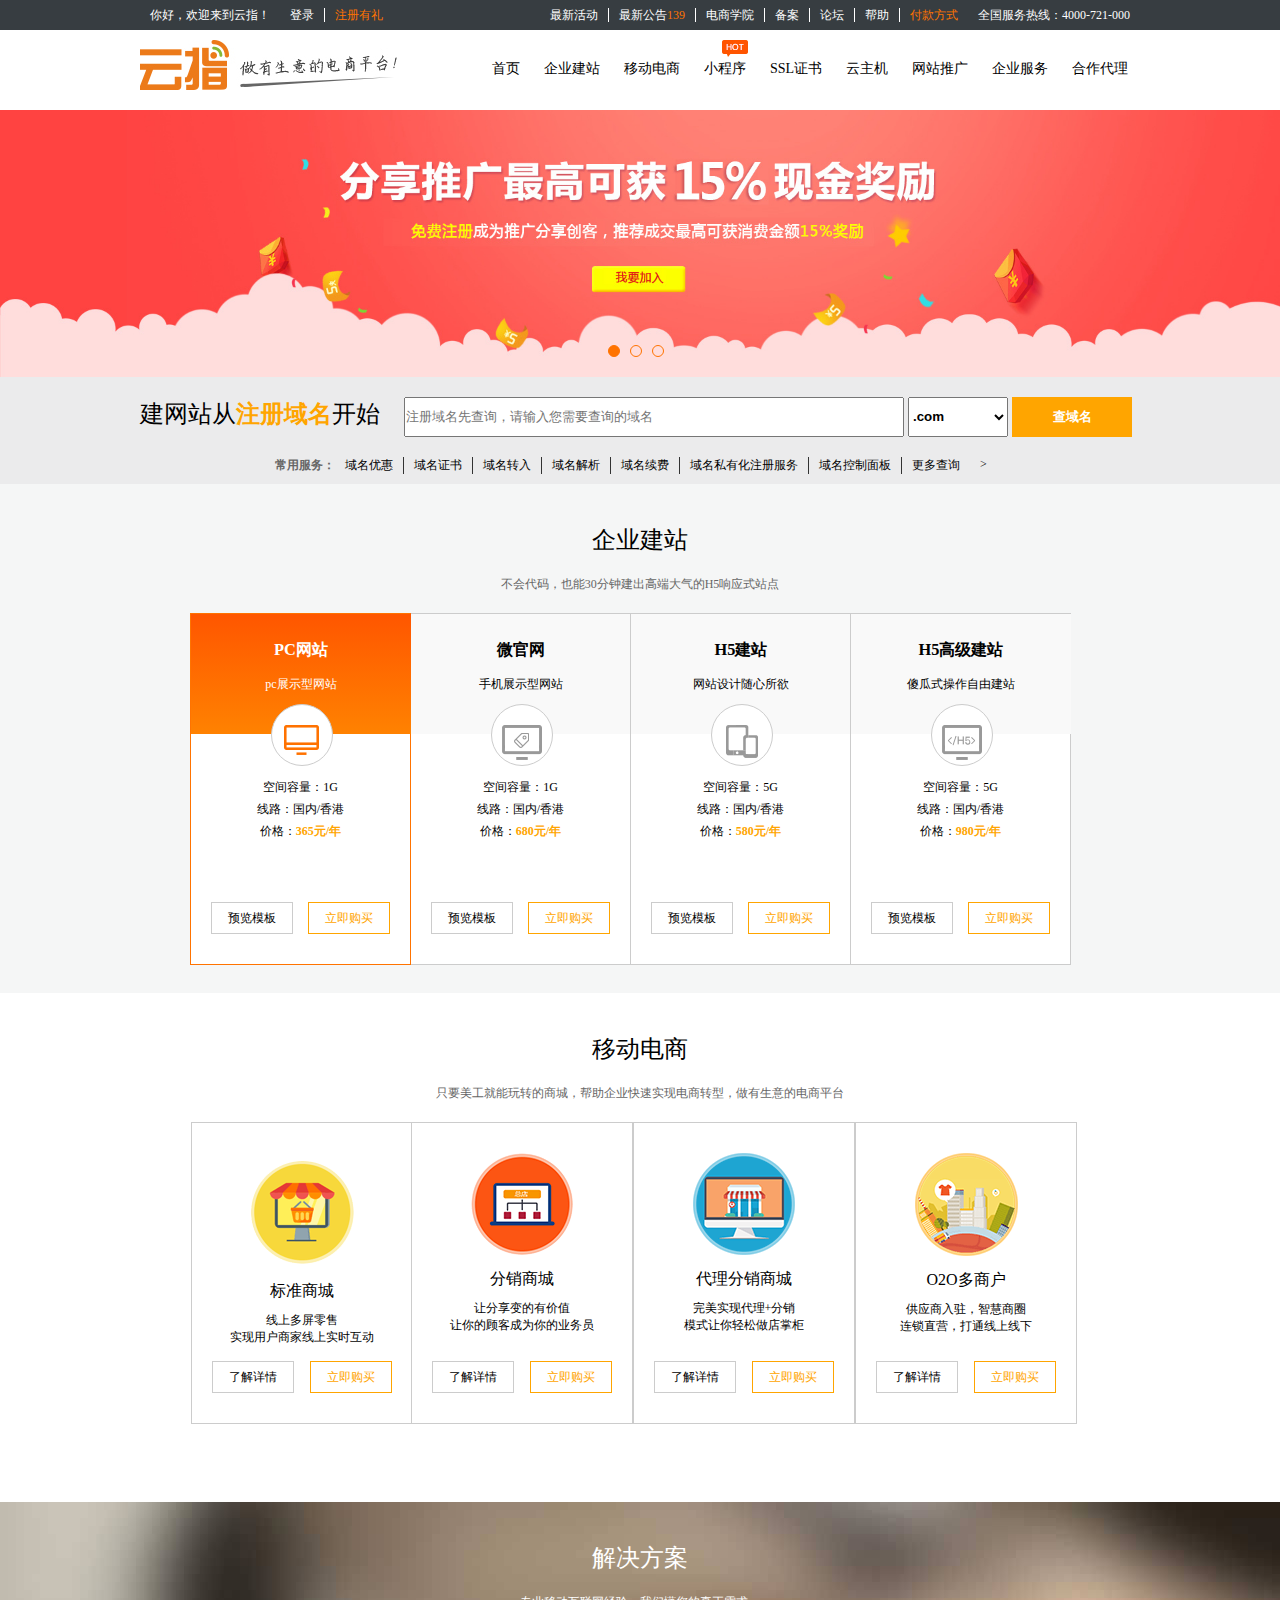
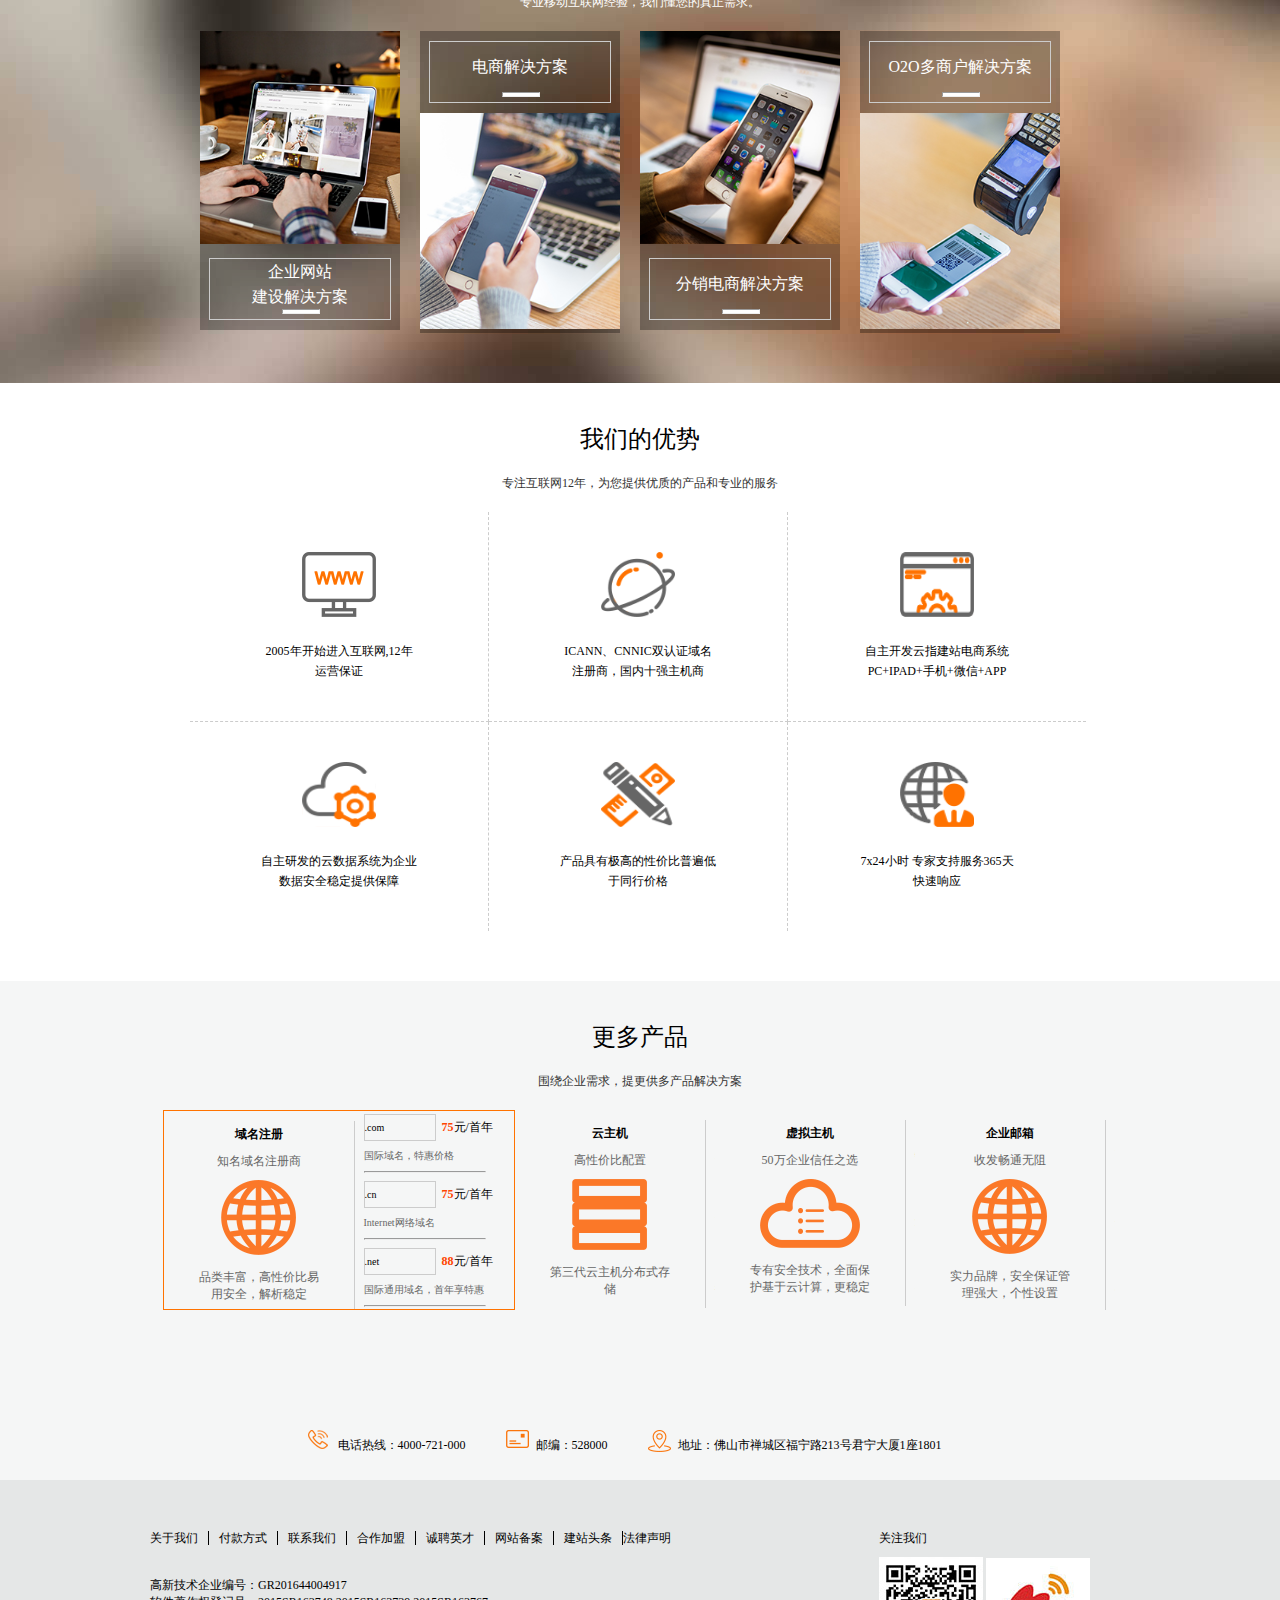
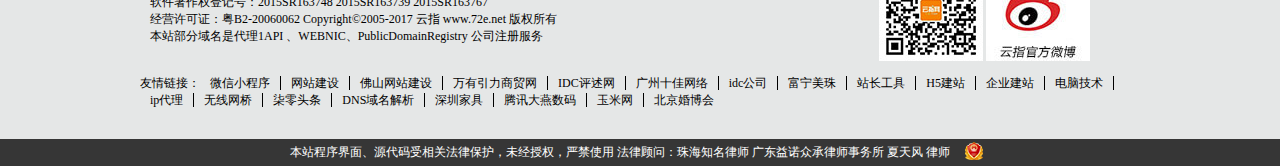
<file: index.html>
<!DOCTYPE html>
<html>

	<head>
		<meta charset="UTF-8">
		<title></title>
		<link rel="stylesheet" type="text/css" href="css/share.css" />
		<link rel="stylesheet" type="text/css" href="css/index.css" />
		<script src="js/jquery-3.2.1.min.js" type="text/javascript" charset="utf-8"></script>
		<script src="js/index.js" type="text/javascript" charset="utf-8"></script>
		<script src="js/share.js" type="text/javascript" charset="utf-8"></script>
	</head>

	<body>
		<div id="login">
			<div>
				<ul class="L-left">
					<li>你好，欢迎来到云指！</li>
					<li>
						<a href="#">登录</a>
					</li>
					<li>
						<a href="#"><span>注册有礼</span></a>
					</li>
				</ul>
				<ol class="L-right">
					<li>
						<a href="#">最新活动</a>
					</li>
					<li>
						<a href="#">最新公告<span>139</span></a>
					</li>
					<li>
						<a href="#">电商学院</a>
					</li>
					<li>
						<a href="#">备案</a>
					</li>
					<li>
						<a href="#">论坛</a>
					</li>
					<li>
						<a href="#">帮助</a>
					</li>
					<li>
						<a href="#"><span>付款方式</span></a>
					</li>
					<li>全国服务热线：4000-721-000</li>
				</ol>
			</div>
		</div>
		<div id="nav">
			<div class="N-top">
				<a href="#"><img src="images/logo.jpg" /></a>
				<ul class="N-T-left">
					<li>
						<a href="#">首页</a>
					</li>
					<li class="active">
						<a href="#">企业建站</a>
					</li>
					<li class="active">
						<a href="#">移动电商</a>
					</li>
					<li>
						<a href="#">小程序</a><img src="images/hot.gif" /></li>
					<li class="active">
						<a href="#">SSL证书</a>
					</li>
					<li class="active">
						<a href="#">云主机</a>
					</li>
					<li class="active">
						<a href="#">网站推广</a>
					</li>
					<li class="active">
						<a href="#">企业服务</a>
					</li>
					<li>
						<a href="#">合作代理</a>
					</li>
				</ul>
			</div>
			<div class="box">
				<div class="N-bottom">
					<h3>企业建站</h3>
					<hr />
					<ul class="N-B-left">
						<li>
							<h5>PC网站</h5>
							<p>帮助企业在PC展示产品,满足基本的建站需求</p>
							<img src="images/jianzhan1.png" />
						</li>
						<li>
							<h5>微官网</h5>
							<p>搭建移动端企业官网，轻松开启移动营销</p>
							<img src="images/jianzhan2.png" />
						</li>
						<li>
							<h5>H5建站版</h5>
							<p>一次编辑就能拥有多个网站，解决多屏幕响应问题</p>
							<img src="images/jianzhan3.png" />
						</li>
						<li>
							<h5>H5高级建站</h5>
							<p>配多屏幕响应，还拥有上百种营销功能的多功能网站</p>
							<img src="images/jianzhan4.png" />
						</li>
					</ul>
					<ol>
						<li>
							<h5>用户案例</h5>
							<p>看了他们做的站，才知道网站原来可以这样美</p>
						</li>
						<li>
							<h5>建站帮助</h5>
							<p>建站有问题，看看帮助中心，解决所有困惑</p>
						</li>
						<li>
							<h5>网站模板</h5>
							<p>海量精美模板，PC手机站，各行各业，应有尽有</p>
						</li>
					</ol>
				</div>
			</div>
			<div class="box">
				<div class="N-bottom">
					<h3>移动电商</h3>
					<hr />
					<ul class="N-B-left">
						<li>
							<h5>标准商城</h5>
							<p>售卖产品的移动端平台，无缝对接微信，满足企业零售电商</p>
							<img src="images/yidong1.png" />
						</li>
						<li>
							<h5>分销商城</h5>
							<p>多层级分销，迅速吸粉引流，轻松打造线上团队，引爆流量</p>
							<img src="images/yidong2.png" />
						</li>
						<li>
							<h5>代理分销商城</h5>
							<p>代理分销一体化，行动更足，更具销售爆发力和转化力</p>
							<img src="images/yidong3.png" />
						</li>
						<li>
							<h5>O2O多商户</h5>
							<p>结合O2O功能，实现商户入驻，线上线下完美打通</p>
							<img src="images/yidong4.png" />

						</li>
					</ul>
					<ol>
						<li>
							<h5>分享创客</h5>
							<p>动动手去分享产品，拿回报，躺着也能月入过万</p>
						</li>
						<li>
							<h5>用户案例</h5>
							<p>看了他们做的站，才知道网站原来可以这样美</p>
						</li>
						<li>
							<h5>微信营销</h5>
							<p>微信社交互动游戏，快速吸粉活粉，瞬间引爆销量</p>
						</li>
						<li>
							<h5>建站帮助</h5>
							<p>建站有问题，看看帮助中心，解决所有困惑</p>
						</li>
						<li>
							<h5>网站模板</h5>
							<p>海量精美模板，PC手机站，各行各业，应有尽有</p>
						</li>
					</ol>
				</div>
			</div>
			<div class="box">
				<div class="N-bottom">
					<h3>SSL证书</h3>
					<hr />
					<ul class="N-B-left">
						<div class="B-b-l-left">
							<img src="images/yingyong1.png" />
							<h4>证书类型</h4>
							<p>企业型OV证书</p>
							<p>增强型EV证书</p>
							<p>域名型DV证书</p>
						</div>
						<div class="B-l-l-right">
							<img src="images/guanwang1.png" />
							<h4>证书品牌</h4>
							<p>Symantec</p>
							<p>GeoTrust</p>
						</div>
					</ul>
					<ol class="N-B-right">
						<li>
							<h4>常见问题</h4>
							<p>
								<a href="#">1、什么是SSL证书？</a>
							</p>
							<p>
								<a href="#">2、HTTP和HTTPS有什么区别？</a>
							</p>
							<p>
								<a href="#">3、使用SSL证书的好处？</a>
							</p>
							<p>
								<a href="#">4、什么是域名型DV、企业型OV、增强型EC证书？</a>
							</p>
							<p>
								<a href="#">查看更多</a>
							</p>
						</li>

					</ol>
				</div>
			</div>
			<div class="box">
				<div class="N-bottom">
					<h3>云主机</h3>
					<hr />
					<ul class="N-B-left">
						<li>
							<h5>创业型</h5>
							<p>适合初创电商公司快速搭建平台</p>
							<img src="images/yunzhuji1.png" />
						</li>
						<li>
							<h5>商务型</h5>
							<p>适用于计算性能略高的初创型电商</p>
							<img src="images/yunzhuji2.png" />
						</li>
						<li>
							<h5>专业型</h5>
							<p>适合有一定用户基础的快速发展平台</p>
							<img src="images/yunzhuji3.png" />
						</li>
						<li>
							<h5>高级型</h5>
							<p>适合PV在5w-30w的中型以上平台</p>
							<img src="images/yunzhuji4.png" />
						</li>
					</ul>
					<ol>
						<li>
							<h5>云计算解决方案</h5>
							<p>服务器管理专家</p>
							<p>负载均衡解决方案</p>
							<p>VNC远程说明</p>
							<p>SSD云性能对比</p>
						</li>
						<li>
							<h5>使用常见问题</h5>
							<p>说明是云主机</p>
							<p>云主机和服务器对比</p>
							<p>云主机性能怎么样</p>
							<p>云主机增值服务说明</p>
						</li>
					</ol>
				</div>
			</div>
			<div class="box">
				<div class="N-bottom">
					<h3>网站推广</h3>
					<hr />
					<ul class="N-B-left">
						<div class="B-b-l-left B-b-l-left1">
							<img src="images/yingyong1.png" />
							<h4>产品推广</h4>
							<h6>产品普及版</h6>
							<p>保证50个关键词排名</p>
							<h6>产品标准版</h6>
							<p>保证50个关键词排名</p>
							<h6>产品尊贵版</h6>
							<p>保证50个关键词排名</p>
						</div>
						<div class="B-l-l-right B-l-l-right1">
							<img src="images/guanwang1.png" />
							<h4>官网推广</h4>
							<h6>官网普及版</h6>
							<p>官网关键词+50个产品关键词</p>
							<h6>官网标准版</h6>
							<p>官网关键词+200个产品关键词</p>
							<h6>产品尊贵版</h6>
							<p>官网关键词+300个产品关键词</p>
						</div>
					</ul>

					<ol>
						<li>
							<h5>推广案例</h5>
							<p>产品推广案例</p>
							<p>官网推广案例</p>
						</li>
					</ol>
				</div>
			</div>
			<div class="box">
				<div class="N-bottom">
					<h3>企业服务</h3>
					<hr />
					<ul class="N-B-left">
						<div class="B-b-l-left">
							<img src="images/yuming1.png" />
							<h4>域名注册</h4>
							<p><span>英文域名注册</span><span>中文域名注册</span></p>
							<p><span>国别域名注册</span><span>中文域名专场</span></p>
							<p><span>特色域名</span><span>查看所有域名>></span></p>
						</div>
						<div class="B-l-l-right">
							<img src="images/yuming2.png" />
							<h4>主机购买及空间服务</h4>
							<p><span>G型云虚拟主机</span><span>M型云虚拟主机</span></p>
							<p><span>网站备案</span><span>独立控制面板</span></p>
						</div>
						<div class="B-b-l-left">
							<img src="images/yuming3.png" />
							<h4>数据库购买</h4>
							<p><span>Mssql数据库</span><span>MySQL数据库</span></p>
						</div>
						<div class="B-l-l-right">
							<img src="images/yuming4.png" />
							<h4>企业邮箱购买</h4>
							<p><span>旗舰版G邮</span><span>商务版G邮</span></p>
							<p>企业版M邮</p>
						</div>
					</ul>
					<ol>
						<li>
							<h5>企业邮箱常见问题</h5>
							<p>企业邮箱功能对比</p>
							<p>如何设置企业邮箱</p>
							<p>Foxmail的设置方法</p>
							<p>Outlook的设置方法</p>
							<p>邮件发送失败解决方法</p>
							<p>邮件升级公告</p>
							<p>400电话业务调整公告</p>
						</li>

					</ol>
				</div>
			</div>
		</div>
		<div id="slider">
			<ul>
				<li><img src="images/167a8054-7e3c-43ca-abaa-4fef738a5a52.jpg" alt="" /></li>
				<li><img src="images/9787d2ac-e8b7-47c5-add5-0455e758c1d1.jpg" alt="" /></li>
				<li><img src="images/a2c4e993-68c4-488c-a39a-2d7025403cf2.jpg" alt="" /></li>
			</ul>
			<ol>
				<li class="active1"></li>
				<li></li>
				<li></li>
			</ol>
		</div>
		<div id="inquiry">
			<div>
				<div class="top">
					<span>建网站从<b>注册域名</b>开始</span>
					<input type="search" name="" required="" placeholder="注册域名先查询，请输入您需要查询的域名" x-webkit-speech="" x-webkit-grammar="builtin:search" lang="zh-CN">
					<select name="">
						<option value="">.com</option>
						<option value="">.xyz</option>
						<option value="">.top</option>
						<option value="">.wang</option>
					</select>
					<button>查域名</button>
				</div>
				<ul>
					<li>常用服务：</li>
					<li>
						<a href="#">域名优惠</a>
					</li>
					<li>
						<a href="#">域名证书</a>
					</li>
					<li>
						<a href="#">域名转入</a>
					</li>
					<li>
						<a href="#">域名解析</a>
					</li>
					<li>
						<a href="#">域名续费</a>
					</li>
					<li>
						<a href="#">域名私有化注册服务</a>
					</li>
					<li>
						<a href="#">域名控制面板</a>
					</li>
					<li>
						<a href="#">更多查询</a>
					</li>
					<li>
						<a href="#">&gt</a>
					</li>
				</ul>
			</div>
		</div>
		<div id="item-1">
			<h2>企业建站</h2>
			<p>不会代码，也能30分钟建出高端大气的H5响应式站点</p>
			<ul>
				<li class="active3">
					<p>空间容量：1G</p>
					<p>线路：国内/香港</p>
					<p>价格：<b>365元/年</b></p>
					<span class="block block1">
						<h3>PC网站</h3>
						<p>pc展示型网站</p>
					</span>
					<span class="round"><img src="images/site1-1.png"/></span>
					<span class="I-left I-left1">预览模板</span>
					<span class="I-right">立即购买</span>
				</li>
				<li>
					<p>空间容量：1G</p>
					<p>线路：国内/香港</p>
					<p>价格：<b>680元/年</b></p>
					<span class="block">
						<h3>微官网</h3>
						<p>手机展示型网站</p>
					</span>
					<span class="round"><img src="images/site2.png"/></span>
					<span class="I-left">预览模板</span>
					<span class="I-right">立即购买</span>
				</li>
				<li>
					<p>空间容量：5G</p>
					<p>线路：国内/香港</p>
					<p>价格：<b>580元/年</b></p>
					<span class="block">
						<h3>H5建站</h3>
						<p>网站设计随心所欲</p>
					</span>
					<span class="round"><img src="images/site3.png"/></span>
					<span class="I-left">预览模板</span>
					<span class="I-right">立即购买</span>
				</li>
				<li>
					<p>空间容量：5G</p>
					<p>线路：国内/香港</p>
					<p>价格：<b>980元/年</b></p>
					<span class="block">
						<h3>H5高级建站</h3>
						<p>傻瓜式操作自由建站</p>
					</span>
					<span class="round"><img src="images/site4.png"/></span>
					<span class="I-left">预览模板</span>
					<span class="I-right">立即购买</span>
				</li>
			</ul>
		</div>
		<div id="item-2">
			<h2>移动电商</h2>
			<p>只要美工就能玩转的商城，帮助企业快速实现电商转型，做有生意的电商平台</p>
			<div class="box">
				<ul>
					<li>
						<img src="images/mobile1.png" />
						<h4>标准商城</h4>
						<p>线上多屏零售</p>
						<p>实现用户商家线上实时互动</p>
						<span class="I-left">了解详情</span>
						<span class="I-right">立即购买</span>
					</li>
					<li>
						<img src="images/mobile2.png" />
						<h4>分销商城</h4>
						<p>让分享变的有价值</p>
						<p>让你的顾客成为你的业务员</p>
						<span class="I-left">了解详情</span>
						<span class="I-right">立即购买</span>
					</li>
					<li>
						<img src="images/mobile3.png" />
						<h4>代理分销商城</h4>
						<p>完美实现代理+分销</p>
						<p>模式让你轻松做店掌柜</p>
						<span class="I-left">了解详情</span>
						<span class="I-right">立即购买</span>
					</li>
					<li>
						<img src="images/mobile4.png" />
						<h4>O2O多商户</h4>
						<p>供应商入驻，智慧商圈</p>
						<p>连锁直营，打通线上线下</p>
						<span class="I-left">了解详情</span>
						<span class="I-right">立即购买</span>
					</li>
				</ul>
				<ol>
					<li>
						<h4>标准商城</h4>
						<p>空间容量：5G</p>
						<p>线路：国内/香港</p>
						<p>价格：<span>1680元/年</span></p>
						<span class="I-left">了解详情</span>
						<span class="I-right">立即购买</span>
					</li>
					<li>
						<h4>分销商城</h4>
						<p>空间容量：5G</p>
						<p>线路：国内/香港</p>
						<p>价格：<span>1680元/年</span></p>
						<span class="I-left">了解详情</span>
						<span class="I-right">立即购买</span>
					</li>
					<li>
						<h4>代理分销商城</h4>
						<p>空间容量：5G</p>
						<p>线路：国内/香港</p>
						<p>价格：<span>1680元/年</span></p>
						<span class="I-left">了解详情</span>
						<span class="I-right">立即购买</span>
					</li>
					<li>
						<h4>O2O多商户</h4>
						<p>空间容量：5G</p>
						<p>线路：国内/香港</p>
						<p>价格：<span>1680元/年</span></p>
						<span class="I-left">了解详情</span>
						<span class="I-right">立即购买</span>
					</li>
				</ol>
			</div>
		</div>
		<div id="item-3">
			<h2>解决方案</h2>
			<p>专业移动互联网经验，我们懂您的真正需求。</p>
			<div class="">
				<ul>
					<li>
						<img src="images/solution1.jpg" />
						<div>
							<p>企业网站</p>
							<p>建设解决方案</p>
							<hr />
						</div>
					</li>
					<li>
						<div>
							<p>电商解决方案</p>
							<hr />
						</div>
						<img src="images/solution2.jpg" />
					</li>
					<li>
						<img src="images/solution3.jpg" />
						<div>
							<p>分销电商解决方案</p>
							<hr />
						</div>
					</li>
					<li>
						<div>
							<p>O2O多商户解决方案</p>
							<hr />
						</div>
						<img src="images/solution4.jpg" />
					</li>
				</ul>
				<ol>
					<li>
						<h4>企业建站解决方案</h4>
						<hr />
						<p>为企业提供从PC电脑版网站、手机触屏版网站、APP手机客户端、微信平台开发等四网合一，实现同一个后台同步管理、各种终端自适应，并带有营销功能的企业网站建设解决方案。</p>
					</li>
					<li>
						<h4>企业建站解决方案</h4>
						<hr />
						<p>为企业提供从PC电脑版网站、手机触屏版网站、APP手机客户端、微信平台开发等四网合一，实现同一个后台同步管理、各种终端自适应，并带有营销功能的企业网站建设解决方案。</p>
					</li>
					<li>
						<h4>企业建站解决方案</h4>
						<hr />
						<p>为企业提供从PC电脑版网站、手机触屏版网站、APP手机客户端、微信平台开发等四网合一，实现同一个后台同步管理、各种终端自适应，并带有营销功能的企业网站建设解决方案。</p>
					</li>
					<li>
						<h4>企业建站解决方案</h4>
						<hr />
						<p>为企业提供从PC电脑版网站、手机触屏版网站、APP手机客户端、微信平台开发等四网合一，实现同一个后台同步管理、各种终端自适应，并带有营销功能的企业网站建设解决方案。</p>
					</li>
				</ol>
			</div>
		</div>
		<div id="item-4">
			<h2>我们的优势</h2>
			<p>专注互联网12年，为您提供优质的产品和专业的服务</p>
			<ul>
				<li>
					<img src="images/advantage1.png" />
					<p>2005年开始进入互联网,12年运营保证</p>
				</li>
				<li>
					<img src="images/advantage2.png" />
					<p>ICANN、CNNIC双认证域名注册商，国内十强主机商</p>
				</li>
				<li>
					<img src="images/advantage3.png" />
					<p>自主开发云指建站电商系统PC+IPAD+手机+微信+APP</p>
				</li>
				<li>
					<img src="images/advantage4.png" />
					<p>自主研发的云数据系统为企业数据安全稳定提供保障</p>
				</li>
				<li>
					<img src="images/advantage5.png" />
					<p>产品具有极高的性价比普遍低于同行价格</p>
				</li>
				<li>
					<img src="images/advantage6.png" />
					<p>7x24小时 专家支持服务365天快速响应</p>
				</li>
			</ul>
		</div>
		<div id="product">
			<h2>更多产品</h2>
			<p>围绕企业需求，提更供多产品解决方案</p>
			<ul>
				<li class="active2">
					<div class="P-left">
						<h4>域名注册</h4>
						<p>知名域名注册商</p>
						<img src="images/internet-1.png" alt="" />
						<p>品类丰富，高性价比易用安全，解析稳定</p>
					</div>
					<div class="P-right">
						<span class="P-r-left">.com</span>
						<span><b>75</b>元/首年</span>
						<p>国际域名，特惠价格</p>
						<hr />
						<span class="P-r-left">.cn</span>
						<span><b>75</b>元/首年</span>
						<p>Internet网络域名</p>
						<hr />
						<span class="P-r-left">.net</span>
						<span><b>88</b>元/首年</span>
						<p>国际通用域名，首年享特惠</p>
						<hr />
					</div>
				</li>
				<li>
					<div class="P-left">
						<h4>云主机</h4>
						<p>高性价比配置</p>
						<img src="images/UHost-1.png" alt="" />
						<p>第三代云主机分布式存储</p>
					</div>
					<div class="P-right">
						<span class="P-r-left">创业型云主机</span>
						<span><b>1405</b>元/年起</span>
						<p>超高性价比，五折起</p>
						<hr />
						<span class="P-r-left">商务型云主机</span>
						<span><b>2355</b>元/年起</span>
						<p>高性能，有保障，五折起</p>
						<hr />
						<span class="P-r-left">专业型云主机</span>
						<span><b>3684</b>元/年起</span>
						<p>扩展性强，有保障，五折起</p>
						<hr />
					</div>
				</li>
				<li>
					<div class="P-left">
						<h4>虚拟主机</h4>
						<p>50万企业信任之选</p>
						<img src="images/web-host-1.png" alt="" />
						<p>专有安全技术，全面保护基于云计算，更稳定</p>
					</div>
					<div class="P-right">
						<span class="P-r-left">G1-T特惠主机</span>
						<span><b>99</b>元/年起</span>
						<p>特惠主机，特惠价格</p>
						<hr />
						<span class="P-r-left">J50集装箱</span>
						<span><b>799</b>元/年起</span>
						<p>满足不同情况的独特功能</p>
						<hr />
						<span class="P-r-left">1G空间</span>
						<span><b>298</b>元/年起</span>
						<p>全新BGP路线，买多年送多年</p>
						<hr />
					</div>
				</li>
				<li>
					<div class="P-left">
						<h4>企业邮箱</h4>
						<p>收发畅通无阻</p>
						<img src="images/internet-1.png" alt="" />
						<p>实力品牌，安全保证管理强大，个性设置</p>
					</div>
					<div class="P-right">
						<span class="P-r-left">企业版邮箱</span>
						<span><b>80</b>元/首年</span>
						<p>高性价比，享买多年送多年</p>
						<hr />
						<span class="P-r-left">商务版邮箱</span>
						<span><b>120</b>元/首年</span>
						<p>个性化设置，购多年享8折</p>
						<hr />
						<span class="P-r-left">旗舰版邮箱</span>
						<span><b>180</b>元/首年</span>
						<p>在线监控，数据安全保护</p>
						<hr />
					</div>
				</li>
			</ul>
		</div>
		<div id="contact">
			<ul>
				<li>电话热线：4000-721-000</li>
				<li>邮编：528000</li>
				<li>地址：佛山市禅城区福宁路213号君宁大厦1座1801</li>
			</ul>
		</div>
		<div id="copyrigth">
			<div>
				<ul>
					<li>
						<a href="#">关于我们</a>
					</li>
					<li>
						<a href="#">付款方式</a>
					</li>
					<li>
						<a href="#">联系我们</a>
					</li>
					<li>
						<a href="#">合作加盟</a>
					</li>
					<li>
						<a href="#">诚聘英才</a>
					</li>
					<li>
						<a href="#">网站备案</a>
					</li>
					<li>
						<a href="#">建站头条</a>
					</li>
					<li>法律声明</li>
				</ul>
				<ol>
					<li>高新技术企业编号：GR201644004917</li>
					<li>软件著作权登记号：2015SR163748 2015SR163739 2015SR163767</li>
					<li>经营许可证：粤B2-20060062 Copyright©2005-2017 云指 www.72e.net 版权所有</li>
					<li>本站部分域名是代理1API 、WEBNIC、PublicDomainRegistry 公司注册服务</li>
				</ol>
				<ul>
					<li>友情链接：</li>
					<li>
						<a href="#">微信小程序</a>
					</li>
					<li>
						<a href="#">网站建设</a>
					</li>
					<li>
						<a href="#">佛山网站建设</a>
					</li>
					<li>
						<a href="#">万有引力商贸网</a>
					</li>
					<li>
						<a href="#">IDC评述网</a>
					</li>
					<li>
						<a href="#">广州十佳网络</a>
					</li>
					<li>
						<a href="#">idc公司</a>
					</li>
					<li>
						<a href="#">富宁美珠</a>
					</li>
					<li>
						<a href="#">站长工具</a>
					</li>
					<li>
						<a href="#">H5建站</a>
					</li>
					<li>
						<a href="#">企业建站</a>
					</li>
					<li>
						<a href="#">电脑技术</a>
					</li>
					<li>
						<a href="#">ip代理</a>
					</li>
					<li>
						<a href="#">无线网桥</a>
					</li>
					<li>
						<a href="#">柒零头条</a>
					</li>
					<li>
						<a href="#">DNS域名解析</a>
					</li>
					<li>
						<a href="#">深圳家具</a>
					</li>
					<li>
						<a href="#">腾讯大燕数码</a>
					</li>
					<li>
						<a href="#">玉米网</a>
					</li>
					<li>
						<a href="#">北京婚博会</a>
					</li>
				</ul>
				<div class="box">
					<p>关注我们</p>
					<span><img src="images/code.jpg"/></span>
					<span><img src="images/weibo.jpg"/></span>
				</div>
			</div>
			<div class="msg">
				<p>本站程序界面、源代码受相关法律保护，未经授权，严禁使用 法律顾问：珠海知名律师 广东益诺众承律师事务所 夏天风 律师</p>
			</div>
		</div>
	</body>

</html>
</file>
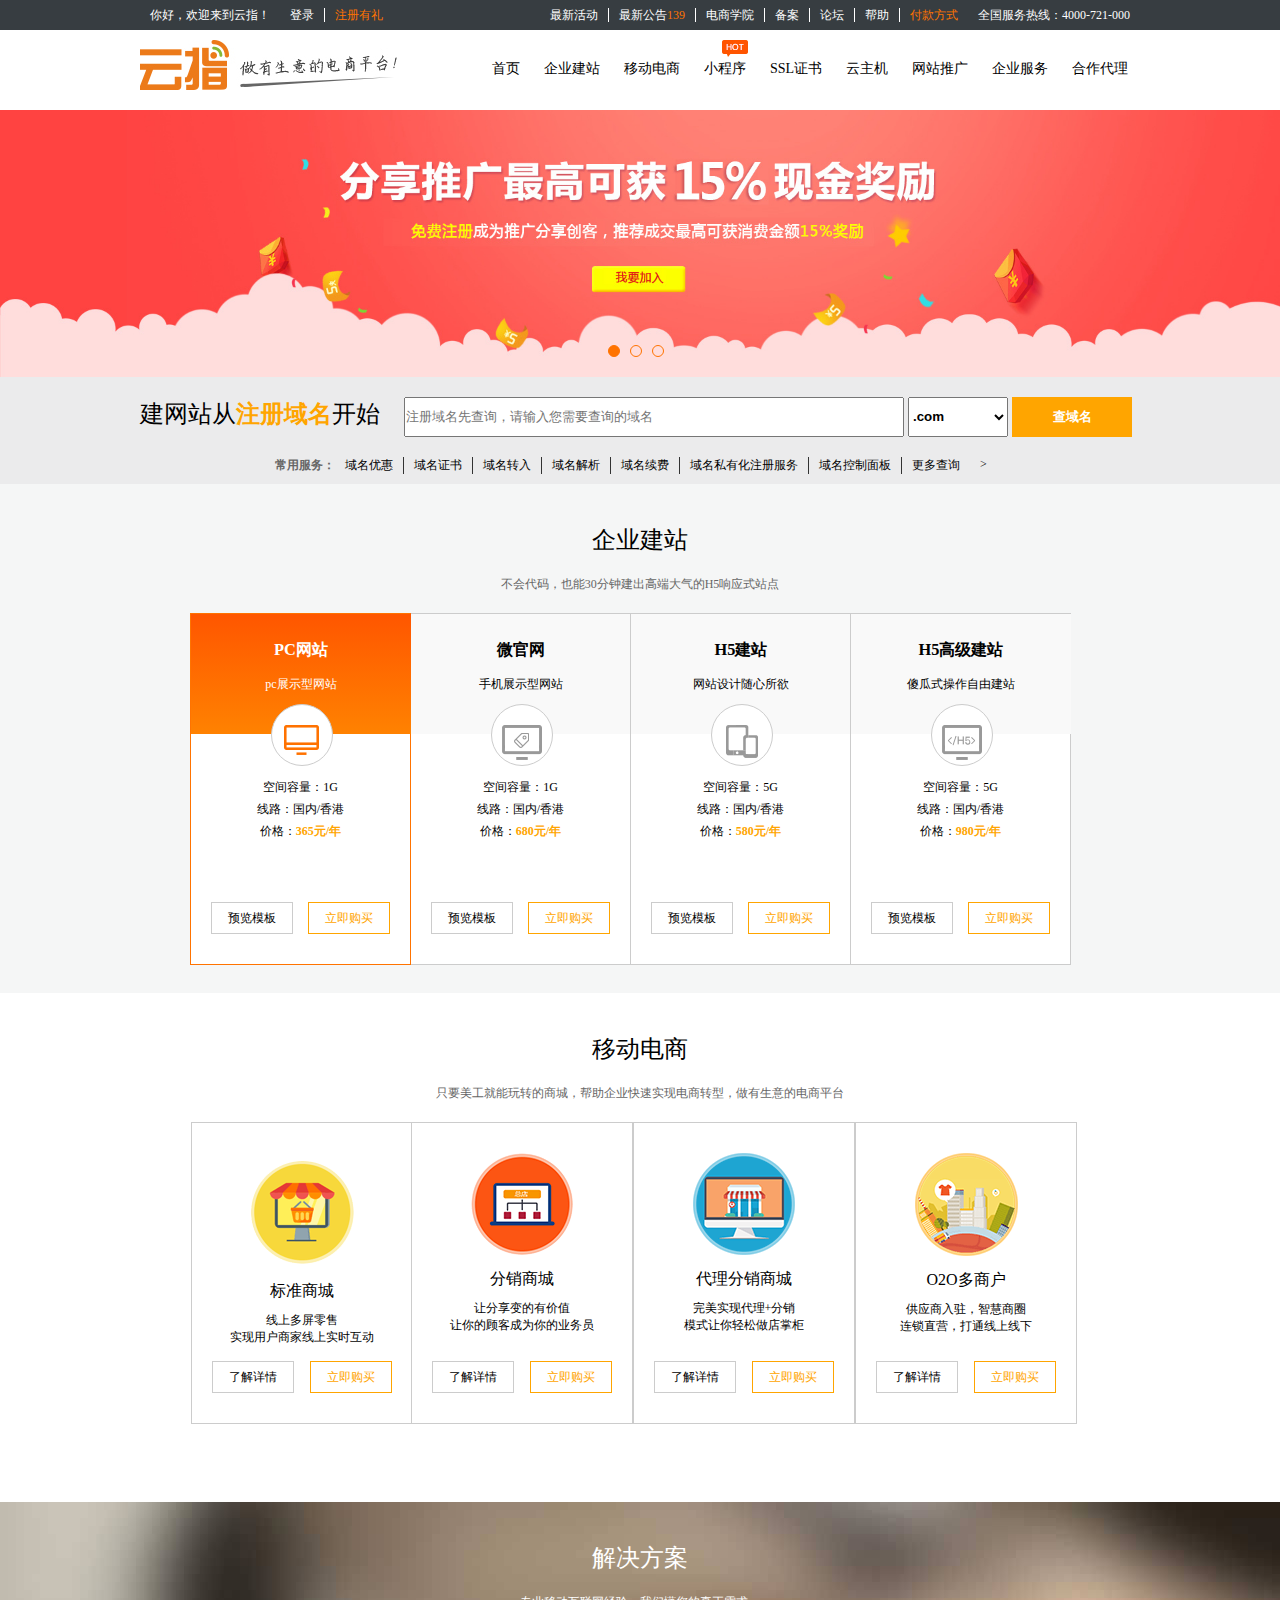
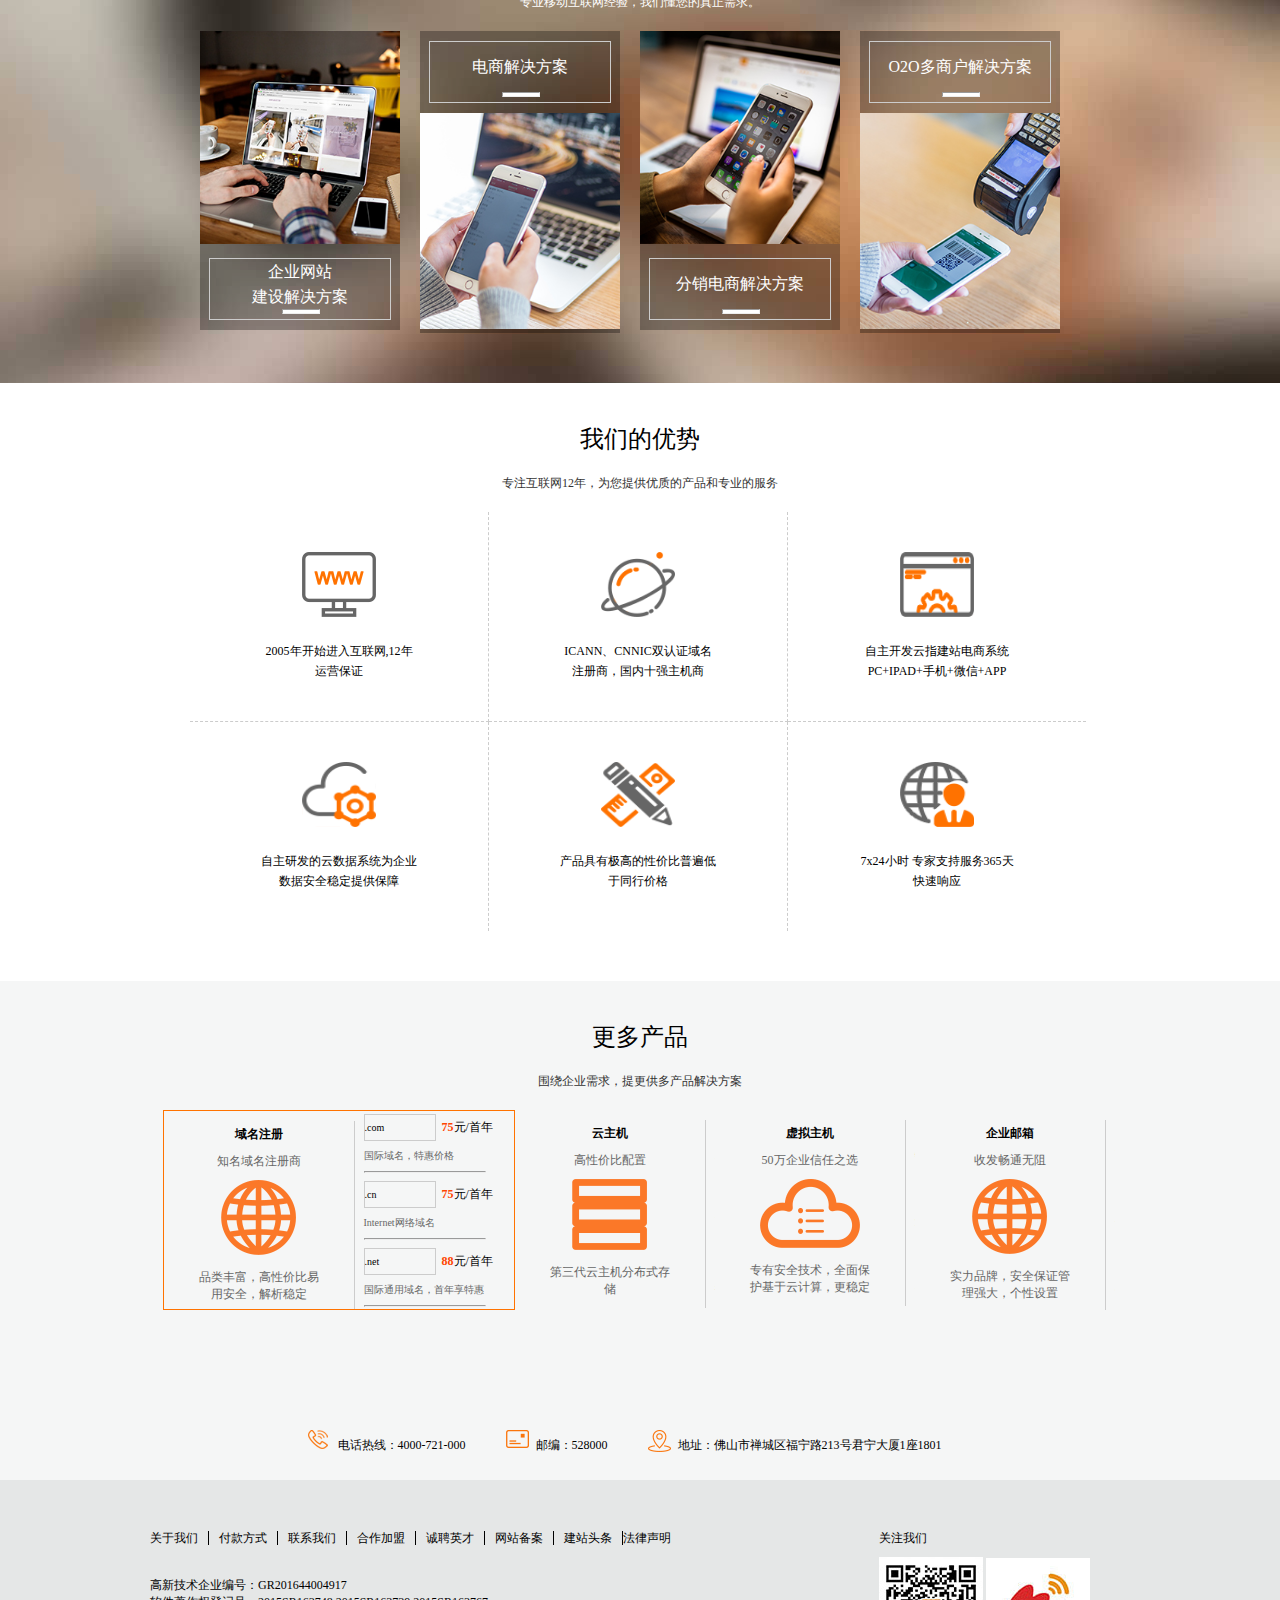
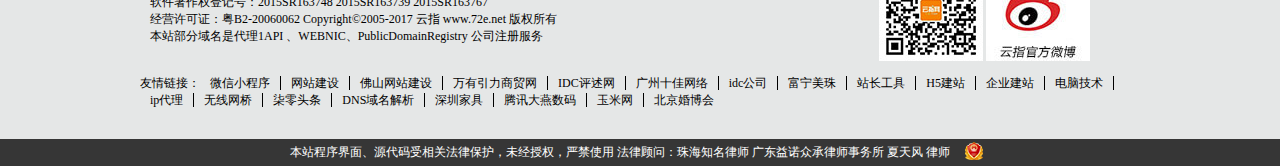
<file: html/index.html>
<!DOCTYPE html>
<html>

	<head>
		<meta charset="UTF-8">
		<title></title>
		<link rel="stylesheet" type="text/css" href="../css/share.css" />
		<link rel="stylesheet" type="text/css" href="../css/index.css" />
		<script src="../js/jquery-3.2.1.min.js" type="text/javascript" charset="utf-8"></script>
		<script src="../js/index.js" type="text/javascript" charset="utf-8"></script>
		<script src="../js/share.js" type="text/javascript" charset="utf-8"></script>
	</head>

	<body>
		<div id="login">
			<div>
				<ul class="L-left">
					<li>你好，欢迎来到云指！</li>
					<li>
						<a href="#">登录</a>
					</li>
					<li>
						<a href="#"><span>注册有礼</span></a>
					</li>
				</ul>
				<ol class="L-right">
					<li>
						<a href="#">最新活动</a>
					</li>
					<li>
						<a href="#">最新公告<span>139</span></a>
					</li>
					<li>
						<a href="#">电商学院</a>
					</li>
					<li>
						<a href="#">备案</a>
					</li>
					<li>
						<a href="#">论坛</a>
					</li>
					<li>
						<a href="#">帮助</a>
					</li>
					<li>
						<a href="#"><span>付款方式</span></a>
					</li>
					<li>全国服务热线：4000-721-000</li>
				</ol>
			</div>
		</div>
		<div id="nav">
			<div class="N-top">
				<a href="#"><img src="../images/logo.jpg" /></a>
				<ul class="N-T-left">
					<li>
						<a href="#">首页</a>
					</li>
					<li class="active">
						<a href="#">企业建站</a>
					</li>
					<li class="active">
						<a href="#">移动电商</a>
					</li>
					<li>
						<a href="#">小程序</a><img src="../images/hot.gif" /></li>
					<li class="active">
						<a href="#">SSL证书</a>
					</li>
					<li class="active">
						<a href="#">云主机</a>
					</li>
					<li class="active">
						<a href="#">网站推广</a>
					</li>
					<li class="active">
						<a href="#">企业服务</a>
					</li>
					<li>
						<a href="#">合作代理</a>
					</li>
				</ul>
			</div>
			<div class="box">
				<div class="N-bottom">
					<h3>企业建站</h3>
					<hr />
					<ul class="N-B-left">
						<li>
							<h5>PC网站</h5>
							<p>帮助企业在PC展示产品,满足基本的建站需求</p>
							<img src="../images/jianzhan1.png" />
						</li>
						<li>
							<h5>微官网</h5>
							<p>搭建移动端企业官网，轻松开启移动营销</p>
							<img src="../images/jianzhan2.png" />
						</li>
						<li>
							<h5>H5建站版</h5>
							<p>一次编辑就能拥有多个网站，解决多屏幕响应问题</p>
							<img src="../images/jianzhan3.png" />
						</li>
						<li>
							<h5>H5高级建站</h5>
							<p>配多屏幕响应，还拥有上百种营销功能的多功能网站</p>
							<img src="../images/jianzhan4.png" />
						</li>
					</ul>
					<ol>
						<li>
							<h5>用户案例</h5>
							<p>看了他们做的站，才知道网站原来可以这样美</p>
						</li>
						<li>
							<h5>建站帮助</h5>
							<p>建站有问题，看看帮助中心，解决所有困惑</p>
						</li>
						<li>
							<h5>网站模板</h5>
							<p>海量精美模板，PC手机站，各行各业，应有尽有</p>
						</li>
					</ol>
				</div>
			</div>
			<div class="box">
				<div class="N-bottom">
					<h3>移动电商</h3>
					<hr />
					<ul class="N-B-left">
						<li>
							<h5>标准商城</h5>
							<p>售卖产品的移动端平台，无缝对接微信，满足企业零售电商</p>
							<img src="../images/yidong1.png" />
						</li>
						<li>
							<h5>分销商城</h5>
							<p>多层级分销，迅速吸粉引流，轻松打造线上团队，引爆流量</p>
							<img src="../images/yidong2.png" />
						</li>
						<li>
							<h5>代理分销商城</h5>
							<p>代理分销一体化，行动更足，更具销售爆发力和转化力</p>
							<img src="../images/yidong3.png" />
						</li>
						<li>
							<h5>O2O多商户</h5>
							<p>结合O2O功能，实现商户入驻，线上线下完美打通</p>
							<img src="../images/yidong4.png" />

						</li>
					</ul>
					<ol>
						<li>
							<h5>分享创客</h5>
							<p>动动手去分享产品，拿回报，躺着也能月入过万</p>
						</li>
						<li>
							<h5>用户案例</h5>
							<p>看了他们做的站，才知道网站原来可以这样美</p>
						</li>
						<li>
							<h5>微信营销</h5>
							<p>微信社交互动游戏，快速吸粉活粉，瞬间引爆销量</p>
						</li>
						<li>
							<h5>建站帮助</h5>
							<p>建站有问题，看看帮助中心，解决所有困惑</p>
						</li>
						<li>
							<h5>网站模板</h5>
							<p>海量精美模板，PC手机站，各行各业，应有尽有</p>
						</li>
					</ol>
				</div>
			</div>
			<div class="box">
				<div class="N-bottom">
					<h3>SSL证书</h3>
					<hr />
					<ul class="N-B-left">
						<div class="B-b-l-left">
							<img src="../images/yingyong1.png" />
							<h4>证书类型</h4>
							<p>企业型OV证书</p>
							<p>增强型EV证书</p>
							<p>域名型DV证书</p>
						</div>
						<div class="B-l-l-right">
							<img src="../images/guanwang1.png" />
							<h4>证书品牌</h4>
							<p>Symantec</p>
							<p>GeoTrust</p>
						</div>
					</ul>
					<ol class="N-B-right">
						<li>
							<h4>常见问题</h4>
							<p>
								<a href="#">1、什么是SSL证书？</a>
							</p>
							<p>
								<a href="#">2、HTTP和HTTPS有什么区别？</a>
							</p>
							<p>
								<a href="#">3、使用SSL证书的好处？</a>
							</p>
							<p>
								<a href="#">4、什么是域名型DV、企业型OV、增强型EC证书？</a>
							</p>
							<p>
								<a href="#">查看更多</a>
							</p>
						</li>

					</ol>
				</div>
			</div>
			<div class="box">
				<div class="N-bottom">
					<h3>云主机</h3>
					<hr />
					<ul class="N-B-left">
						<li>
							<h5>创业型</h5>
							<p>适合初创电商公司快速搭建平台</p>
							<img src="../images/yunzhuji1.png" />
						</li>
						<li>
							<h5>商务型</h5>
							<p>适用于计算性能略高的初创型电商</p>
							<img src="../images/yunzhuji2.png" />
						</li>
						<li>
							<h5>专业型</h5>
							<p>适合有一定用户基础的快速发展平台</p>
							<img src="../images/yunzhuji3.png" />
						</li>
						<li>
							<h5>高级型</h5>
							<p>适合PV在5w-30w的中型以上平台</p>
							<img src="../images/yunzhuji4.png" />
						</li>
					</ul>
					<ol>
						<li>
							<h5>云计算解决方案</h5>
							<p>服务器管理专家</p>
							<p>负载均衡解决方案</p>
							<p>VNC远程说明</p>
							<p>SSD云性能对比</p>
						</li>
						<li>
							<h5>使用常见问题</h5>
							<p>说明是云主机</p>
							<p>云主机和服务器对比</p>
							<p>云主机性能怎么样</p>
							<p>云主机增值服务说明</p>
						</li>
					</ol>
				</div>
			</div>
			<div class="box">
				<div class="N-bottom">
					<h3>网站推广</h3>
					<hr />
					<ul class="N-B-left">
						<div class="B-b-l-left B-b-l-left1">
							<img src="../images/yingyong1.png" />
							<h4>产品推广</h4>
							<h6>产品普及版</h6>
							<p>保证50个关键词排名</p>
							<h6>产品标准版</h6>
							<p>保证50个关键词排名</p>
							<h6>产品尊贵版</h6>
							<p>保证50个关键词排名</p>
						</div>
						<div class="B-l-l-right B-l-l-right1">
							<img src="../images/guanwang1.png" />
							<h4>官网推广</h4>
							<h6>官网普及版</h6>
							<p>官网关键词+50个产品关键词</p>
							<h6>官网标准版</h6>
							<p>官网关键词+200个产品关键词</p>
							<h6>产品尊贵版</h6>
							<p>官网关键词+300个产品关键词</p>
						</div>
					</ul>

					<ol>
						<li>
							<h5>推广案例</h5>
							<p>产品推广案例</p>
							<p>官网推广案例</p>
						</li>
					</ol>
				</div>
			</div>
			<div class="box">
				<div class="N-bottom">
					<h3>企业服务</h3>
					<hr />
					<ul class="N-B-left">
						<div class="B-b-l-left">
							<img src="../images/yuming1.png" />
							<h4>域名注册</h4>
							<p><span>英文域名注册</span><span>中文域名注册</span></p>
							<p><span>国别域名注册</span><span>中文域名专场</span></p>
							<p><span>特色域名</span><span>查看所有域名>></span></p>
						</div>
						<div class="B-l-l-right">
							<img src="../images/yuming2.png" />
							<h4>主机购买及空间服务</h4>
							<p><span>G型云虚拟主机</span><span>M型云虚拟主机</span></p>
							<p><span>网站备案</span><span>独立控制面板</span></p>
						</div>
						<div class="B-b-l-left">
							<img src="../images/yuming3.png" />
							<h4>数据库购买</h4>
							<p><span>Mssql数据库</span><span>MySQL数据库</span></p>
						</div>
						<div class="B-l-l-right">
							<img src="../images/yuming4.png" />
							<h4>企业邮箱购买</h4>
							<p><span>旗舰版G邮</span><span>商务版G邮</span></p>
							<p>企业版M邮</p>
						</div>
					</ul>
					<ol>
						<li>
							<h5>企业邮箱常见问题</h5>
							<p>企业邮箱功能对比</p>
							<p>如何设置企业邮箱</p>
							<p>Foxmail的设置方法</p>
							<p>Outlook的设置方法</p>
							<p>邮件发送失败解决方法</p>
							<p>邮件升级公告</p>
							<p>400电话业务调整公告</p>
						</li>

					</ol>
				</div>
			</div>
		</div>
		<div id="slider">
			<ul>
				<li><img src="../images/167a8054-7e3c-43ca-abaa-4fef738a5a52.jpg" alt="" /></li>
				<li><img src="../images/9787d2ac-e8b7-47c5-add5-0455e758c1d1.jpg" alt="" /></li>
				<li><img src="../images/a2c4e993-68c4-488c-a39a-2d7025403cf2.jpg" alt="" /></li>
			</ul>
			<ol>
				<li class="active1"></li>
				<li></li>
				<li></li>
			</ol>
		</div>
		<div id="inquiry">
			<div>
				<div class="top">
					<span>建网站从<b>注册域名</b>开始</span>
					<input type="search" name="" required="" placeholder="注册域名先查询，请输入您需要查询的域名" x-webkit-speech="" x-webkit-grammar="builtin:search" lang="zh-CN">
					<select name="">
						<option value="">.com</option>
						<option value="">.xyz</option>
						<option value="">.top</option>
						<option value="">.wang</option>
					</select>
					<button>查域名</button>
				</div>
				<ul>
					<li>常用服务：</li>
					<li>
						<a href="#">域名优惠</a>
					</li>
					<li>
						<a href="#">域名证书</a>
					</li>
					<li>
						<a href="#">域名转入</a>
					</li>
					<li>
						<a href="#">域名解析</a>
					</li>
					<li>
						<a href="#">域名续费</a>
					</li>
					<li>
						<a href="#">域名私有化注册服务</a>
					</li>
					<li>
						<a href="#">域名控制面板</a>
					</li>
					<li>
						<a href="#">更多查询</a>
					</li>
					<li>
						<a href="#">&gt</a>
					</li>
				</ul>
			</div>
		</div>
		<div id="item-1">
			<h2>企业建站</h2>
			<p>不会代码，也能30分钟建出高端大气的H5响应式站点</p>
			<ul>
				<li class="active3">
					<p>空间容量：1G</p>
					<p>线路：国内/香港</p>
					<p>价格：<b>365元/年</b></p>
					<span class="block block1">
						<h3>PC网站</h3>
						<p>pc展示型网站</p>
					</span>
					<span class="round"><img src="../images/site1-1.png"/></span>
					<span class="I-left I-left1">预览模板</span>
					<span class="I-right">立即购买</span>
				</li>
				<li>
					<p>空间容量：1G</p>
					<p>线路：国内/香港</p>
					<p>价格：<b>680元/年</b></p>
					<span class="block">
						<h3>微官网</h3>
						<p>手机展示型网站</p>
					</span>
					<span class="round"><img src="../images/site2.png"/></span>
					<span class="I-left">预览模板</span>
					<span class="I-right">立即购买</span>
				</li>
				<li>
					<p>空间容量：5G</p>
					<p>线路：国内/香港</p>
					<p>价格：<b>580元/年</b></p>
					<span class="block">
						<h3>H5建站</h3>
						<p>网站设计随心所欲</p>
					</span>
					<span class="round"><img src="../images/site3.png"/></span>
					<span class="I-left">预览模板</span>
					<span class="I-right">立即购买</span>
				</li>
				<li>
					<p>空间容量：5G</p>
					<p>线路：国内/香港</p>
					<p>价格：<b>980元/年</b></p>
					<span class="block">
						<h3>H5高级建站</h3>
						<p>傻瓜式操作自由建站</p>
					</span>
					<span class="round"><img src="../images/site4.png"/></span>
					<span class="I-left">预览模板</span>
					<span class="I-right">立即购买</span>
				</li>
			</ul>
		</div>
		<div id="item-2">
			<h2>移动电商</h2>
			<p>只要美工就能玩转的商城，帮助企业快速实现电商转型，做有生意的电商平台</p>
			<div class="box">
				<ul>
					<li>
						<img src="../images/mobile1.png" />
						<h4>标准商城</h4>
						<p>线上多屏零售</p>
						<p>实现用户商家线上实时互动</p>
						<span class="I-left">了解详情</span>
						<span class="I-right">立即购买</span>
					</li>
					<li>
						<img src="../images/mobile2.png" />
						<h4>分销商城</h4>
						<p>让分享变的有价值</p>
						<p>让你的顾客成为你的业务员</p>
						<span class="I-left">了解详情</span>
						<span class="I-right">立即购买</span>
					</li>
					<li>
						<img src="../images/mobile3.png" />
						<h4>代理分销商城</h4>
						<p>完美实现代理+分销</p>
						<p>模式让你轻松做店掌柜</p>
						<span class="I-left">了解详情</span>
						<span class="I-right">立即购买</span>
					</li>
					<li>
						<img src="../images/mobile4.png" />
						<h4>O2O多商户</h4>
						<p>供应商入驻，智慧商圈</p>
						<p>连锁直营，打通线上线下</p>
						<span class="I-left">了解详情</span>
						<span class="I-right">立即购买</span>
					</li>
				</ul>
				<ol>
					<li>
						<h4>标准商城</h4>
						<p>空间容量：5G</p>
						<p>线路：国内/香港</p>
						<p>价格：<span>1680元/年</span></p>
						<span class="I-left">了解详情</span>
						<span class="I-right">立即购买</span>
					</li>
					<li>
						<h4>分销商城</h4>
						<p>空间容量：5G</p>
						<p>线路：国内/香港</p>
						<p>价格：<span>1680元/年</span></p>
						<span class="I-left">了解详情</span>
						<span class="I-right">立即购买</span>
					</li>
					<li>
						<h4>代理分销商城</h4>
						<p>空间容量：5G</p>
						<p>线路：国内/香港</p>
						<p>价格：<span>1680元/年</span></p>
						<span class="I-left">了解详情</span>
						<span class="I-right">立即购买</span>
					</li>
					<li>
						<h4>O2O多商户</h4>
						<p>空间容量：5G</p>
						<p>线路：国内/香港</p>
						<p>价格：<span>1680元/年</span></p>
						<span class="I-left">了解详情</span>
						<span class="I-right">立即购买</span>
					</li>
				</ol>
			</div>
		</div>
		<div id="item-3">
			<h2>解决方案</h2>
			<p>专业移动互联网经验，我们懂您的真正需求。</p>
			<div class="">
				<ul>
					<li>
						<img src="../images/solution1.jpg" />
						<div>
							<p>企业网站</p>
							<p>建设解决方案</p>
							<hr />
						</div>
					</li>
					<li>
						<div>
							<p>电商解决方案</p>
							<hr />
						</div>
						<img src="../images/solution2.jpg" />
					</li>
					<li>
						<img src="../images/solution3.jpg" />
						<div>
							<p>分销电商解决方案</p>
							<hr />
						</div>
					</li>
					<li>
						<div>
							<p>O2O多商户解决方案</p>
							<hr />
						</div>
						<img src="../images/solution4.jpg" />
					</li>
				</ul>
				<ol>
					<li>
						<h4>企业建站解决方案</h4>
						<hr />
						<p>为企业提供从PC电脑版网站、手机触屏版网站、APP手机客户端、微信平台开发等四网合一，实现同一个后台同步管理、各种终端自适应，并带有营销功能的企业网站建设解决方案。</p>
					</li>
					<li>
						<h4>企业建站解决方案</h4>
						<hr />
						<p>为企业提供从PC电脑版网站、手机触屏版网站、APP手机客户端、微信平台开发等四网合一，实现同一个后台同步管理、各种终端自适应，并带有营销功能的企业网站建设解决方案。</p>
					</li>
					<li>
						<h4>企业建站解决方案</h4>
						<hr />
						<p>为企业提供从PC电脑版网站、手机触屏版网站、APP手机客户端、微信平台开发等四网合一，实现同一个后台同步管理、各种终端自适应，并带有营销功能的企业网站建设解决方案。</p>
					</li>
					<li>
						<h4>企业建站解决方案</h4>
						<hr />
						<p>为企业提供从PC电脑版网站、手机触屏版网站、APP手机客户端、微信平台开发等四网合一，实现同一个后台同步管理、各种终端自适应，并带有营销功能的企业网站建设解决方案。</p>
					</li>
				</ol>
			</div>
		</div>
		<div id="item-4">
			<h2>我们的优势</h2>
			<p>专注互联网12年，为您提供优质的产品和专业的服务</p>
			<ul>
				<li>
					<img src="../images/advantage1.png" />
					<p>2005年开始进入互联网,12年运营保证</p>
				</li>
				<li>
					<img src="../images/advantage2.png" />
					<p>ICANN、CNNIC双认证域名注册商，国内十强主机商</p>
				</li>
				<li>
					<img src="../images/advantage3.png" />
					<p>自主开发云指建站电商系统PC+IPAD+手机+微信+APP</p>
				</li>
				<li>
					<img src="../images/advantage4.png" />
					<p>自主研发的云数据系统为企业数据安全稳定提供保障</p>
				</li>
				<li>
					<img src="../images/advantage5.png" />
					<p>产品具有极高的性价比普遍低于同行价格</p>
				</li>
				<li>
					<img src="../images/advantage6.png" />
					<p>7x24小时 专家支持服务365天快速响应</p>
				</li>
			</ul>
		</div>
		<div id="product">
			<h2>更多产品</h2>
			<p>围绕企业需求，提更供多产品解决方案</p>
			<ul>
				<li class="active2">
					<div class="P-left">
						<h4>域名注册</h4>
						<p>知名域名注册商</p>
						<img src="../images/internet-1.png" alt="" />
						<p>品类丰富，高性价比易用安全，解析稳定</p>
					</div>
					<div class="P-right">
						<span class="P-r-left">.com</span>
						<span><b>75</b>元/首年</span>
						<p>国际域名，特惠价格</p>
						<hr />
						<span class="P-r-left">.cn</span>
						<span><b>75</b>元/首年</span>
						<p>Internet网络域名</p>
						<hr />
						<span class="P-r-left">.net</span>
						<span><b>88</b>元/首年</span>
						<p>国际通用域名，首年享特惠</p>
						<hr />
					</div>
				</li>
				<li>
					<div class="P-left">
						<h4>云主机</h4>
						<p>高性价比配置</p>
						<img src="../images/UHost-1.png" alt="" />
						<p>第三代云主机分布式存储</p>
					</div>
					<div class="P-right">
						<span class="P-r-left">创业型云主机</span>
						<span><b>1405</b>元/年起</span>
						<p>超高性价比，五折起</p>
						<hr />
						<span class="P-r-left">商务型云主机</span>
						<span><b>2355</b>元/年起</span>
						<p>高性能，有保障，五折起</p>
						<hr />
						<span class="P-r-left">专业型云主机</span>
						<span><b>3684</b>元/年起</span>
						<p>扩展性强，有保障，五折起</p>
						<hr />
					</div>
				</li>
				<li>
					<div class="P-left">
						<h4>虚拟主机</h4>
						<p>50万企业信任之选</p>
						<img src="../images/web-host-1.png" alt="" />
						<p>专有安全技术，全面保护基于云计算，更稳定</p>
					</div>
					<div class="P-right">
						<span class="P-r-left">G1-T特惠主机</span>
						<span><b>99</b>元/年起</span>
						<p>特惠主机，特惠价格</p>
						<hr />
						<span class="P-r-left">J50集装箱</span>
						<span><b>799</b>元/年起</span>
						<p>满足不同情况的独特功能</p>
						<hr />
						<span class="P-r-left">1G空间</span>
						<span><b>298</b>元/年起</span>
						<p>全新BGP路线，买多年送多年</p>
						<hr />
					</div>
				</li>
				<li>
					<div class="P-left">
						<h4>企业邮箱</h4>
						<p>收发畅通无阻</p>
						<img src="../images/internet-1.png" alt="" />
						<p>实力品牌，安全保证管理强大，个性设置</p>
					</div>
					<div class="P-right">
						<span class="P-r-left">企业版邮箱</span>
						<span><b>80</b>元/首年</span>
						<p>高性价比，享买多年送多年</p>
						<hr />
						<span class="P-r-left">商务版邮箱</span>
						<span><b>120</b>元/首年</span>
						<p>个性化设置，购多年享8折</p>
						<hr />
						<span class="P-r-left">旗舰版邮箱</span>
						<span><b>180</b>元/首年</span>
						<p>在线监控，数据安全保护</p>
						<hr />
					</div>
				</li>
			</ul>
		</div>
		<div id="contact">
			<ul>
				<li>电话热线：4000-721-000</li>
				<li>邮编：528000</li>
				<li>地址：佛山市禅城区福宁路213号君宁大厦1座1801</li>
			</ul>
		</div>
		<div id="copyrigth">
			<div>
				<ul>
					<li>
						<a href="#">关于我们</a>
					</li>
					<li>
						<a href="#">付款方式</a>
					</li>
					<li>
						<a href="#">联系我们</a>
					</li>
					<li>
						<a href="#">合作加盟</a>
					</li>
					<li>
						<a href="#">诚聘英才</a>
					</li>
					<li>
						<a href="#">网站备案</a>
					</li>
					<li>
						<a href="#">建站头条</a>
					</li>
					<li>法律声明</li>
				</ul>
				<ol>
					<li>高新技术企业编号：GR201644004917</li>
					<li>软件著作权登记号：2015SR163748 2015SR163739 2015SR163767</li>
					<li>经营许可证：粤B2-20060062 Copyright©2005-2017 云指 www.72e.net 版权所有</li>
					<li>本站部分域名是代理1API 、WEBNIC、PublicDomainRegistry 公司注册服务</li>
				</ol>
				<ul>
					<li>友情链接：</li>
					<li>
						<a href="#">微信小程序</a>
					</li>
					<li>
						<a href="#">网站建设</a>
					</li>
					<li>
						<a href="#">佛山网站建设</a>
					</li>
					<li>
						<a href="#">万有引力商贸网</a>
					</li>
					<li>
						<a href="#">IDC评述网</a>
					</li>
					<li>
						<a href="#">广州十佳网络</a>
					</li>
					<li>
						<a href="#">idc公司</a>
					</li>
					<li>
						<a href="#">富宁美珠</a>
					</li>
					<li>
						<a href="#">站长工具</a>
					</li>
					<li>
						<a href="#">H5建站</a>
					</li>
					<li>
						<a href="#">企业建站</a>
					</li>
					<li>
						<a href="#">电脑技术</a>
					</li>
					<li>
						<a href="#">ip代理</a>
					</li>
					<li>
						<a href="#">无线网桥</a>
					</li>
					<li>
						<a href="#">柒零头条</a>
					</li>
					<li>
						<a href="#">DNS域名解析</a>
					</li>
					<li>
						<a href="#">深圳家具</a>
					</li>
					<li>
						<a href="#">腾讯大燕数码</a>
					</li>
					<li>
						<a href="#">玉米网</a>
					</li>
					<li>
						<a href="#">北京婚博会</a>
					</li>
				</ul>
				<div class="box">
					<p>关注我们</p>
					<span><img src="../images/code.jpg"/></span>
					<span><img src="../images/weibo.jpg"/></span>
				</div>
			</div>
			<div class="msg">
				<p>本站程序界面、源代码受相关法律保护，未经授权，严禁使用 法律顾问：珠海知名律师 广东益诺众承律师事务所 夏天风 律师</p>
			</div>
		</div>
	</body>

</html>
</file>
<file: css/share.css>
*{
	margin: 0;
	padding: 0;
	list-style: none;
	text-decoration: none;
}
#login{
	width: 100%;
	height: 30px;
	background: #373d41;
}
#login>div{
	width: 1000px;
	margin: 0 auto;
	overflow: hidden;
}
#login>div span{
	color: #ff7300;
}
#login .L-left{
	overflow: hidden;
	float: left;
}
#login .L-left li{
	float: left;
	height: 14px;
	line-height: 14px;
	color: #fff;
	font-size: 12px;
	padding: 0 10px;
	margin: 8px 0;
}
#login .L-left li:nth-of-type(2){
	border-right: 1px solid #fff;
}
#login .L-left li a{
	color: #fff;
}
#login .L-right{
	float: right;
}
#login .L-right li{
	font-size: 12px;
	float: left;
	color: #fff;
	height: 14px;
	line-height: 14px;
	padding: 0 10px;
	margin: 8px 0;
	border-right: 1px solid #fff;
}
#login .L-right li:nth-of-type(7){
	border: none;
}
#login .L-right li:nth-of-type(8){
	border: none;
}
#login .L-right li a{
	color: #fff;
}
#nav{
	width: 100%;
	height: 80px;
	transition: 5s;
}
#nav>.N-top{
	width: 1000px;
	margin: 0 auto;
	overflow: hidden;
}
#nav>.N-top>a{
	float: left;
	margin: 10px 0;
}
#nav .N-top .N-T-left{
	overflow: hidden;
	float: right;
}

#nav .N-top .N-T-left li{
	float: left;
	font-size: 14px;
	padding: 30px 12px;
	position: relative;
}
#nav .N-top .N-T-left li:hover{
	border-bottom: 2px solid #ff7300;
	padding: 29px 12px;
}
#nav .N-top .N-T-left li a{
	color: #000;
}
#nav .N-top .N-T-left li img{
	position: absolute;
	top: 5px;
	left: 30px;
}
#nav .box{
	z-index: 2;
	width: 100%;
	background: #f1f3f5;
	overflow:hidden;
	display: none;
	position: relative;
}
#nav .box .N-bottom{
	width: 1000px;
	margin: 0 auto;
	overflow: hidden;
	padding-bottom: 20px;
}
#nav .box .N-bottom h3{
	padding: 10px 0;
	font-size: 20px;
}
#nav .box .N-bottom hr{
	color: #999;
	margin: 5px 0;
}
#nav .box .N-bottom ul{
	float: left;
	overflow: hidden;
	width: 500px;
	margin: 5px 0;
}
#nav .box .N-bottom .N-B-left>.B-b-l-left1{
	height: 150PX;
	padding: 20px 0px 20px 50px;
}
#nav .box .N-bottom .N-B-left>.B-l-l-right1{
	height: 150PX;
	padding: 20px 0px 20px 50px;
}

#nav .box .N-bottom .N-B-left>div{
	float: left;
	height: 100px;
	width: 180px;
	padding: 20px 0px 20px 40px;
	background: #FFF;
	margin: 5px;
	position: relative;
	cursor: pointer;
}
#nav .box .N-bottom .N-B-left>div h4{
	font-size: 14px;
}
#nav .box .N-bottom .N-B-left>div span{
	display: inline-block;
	padding: 0px 5px;
	margin-right: 5px;
	height: 20px;
	line-height: 20px;
}
#nav .box .N-bottom .N-B-left>div span:hover{
	border: 1px solid #fff;
	padding: 0px 4px;
}
#nav .box .N-bottom .N-B-left>div h6{
	font-weight: 600;
	margin: 5px 0;
	color: #000;
}
#nav .box .N-bottom .N-B-left>div p{
	font-size: 10px;
	color: #666;
	margin: 10px 0;
}
#nav .box .N-bottom .N-B-left>div img{
	position: absolute;
	top: 15px;
	left: 10px;
}
#nav .box .N-bottom ul li{
	width: 170px;
	padding: 20px 20px 20px 50px;
	float: left;
	margin: 5px;
	cursor: pointer;
	color: #666;
	position: relative;
	background: #fff;
}
#nav .box .N-bottom ul li img{
	position: absolute;
	top:15px;
	left: 10px;
}
#nav .box .N-bottom ul li h5{
	font-weight: 500;
	
}
#nav .box .N-bottom ul li p{
	font-size: 10px;
	margin-top: 5px;
}
#nav .box .N-bottom ol{
	overflow: hidden;
	width: 500px;
	cursor: pointer;
}
#nav .box .N-bottom ol li{
	width: 200px;
	float: left;
	color: orangered;
	list-style:outside;
	margin: 10px 10px 10px 20px;
}
#nav .box .N-bottom ol li h5{
	color: #000000;
}
#nav .box .N-bottom ol li h5:hover{
	color: orangered;
}
#nav .box .N-bottom ol li p{
	color: #666;
	margin: 5px 0;
	font-size: 12px;
}
#nav .box .N-bottom>.N-B-right{
}
#nav .box .N-bottom>.N-B-right li{
	padding-left: 50px;
	width: 400px;
	list-style:outside;
	margin: 10px 0;
}
#nav .box .N-bottom>.N-B-right li a{
	color: #666;
}
#nav .box .N-bottom>.N-B-right li a:hover{
	color: orange;
	text-decoration:underline;	
}

#slider{
	position: relative;
}
#slider ul li{
	display: none;
}
#slider ul li:nth-of-type(1){
	display: block;
}
#slider ul li img{
	display: block;
	width: 100%;
}
#slider ol{
	overflow: hidden;
	position: absolute;
	bottom: 20px;
	left: 50%;
	margin-left: -37px;
}
#slider ol li{
	width: 10px;
	height: 10px;
	border: 1px solid #FF7300;
	border-radius: 50%;
	float: left;
	margin: 0 5px;
}
.active1{
	background: #FF7300;
	border: none;
}
#slider a{
	position: absolute;
	display: block;
	width: 40px;
	text-align: center;
	line-height: 60px;
	height: 60px;
	color: #fff;
	font-size: 40px;
	background: rgba(0,0,0,.3);
	top: 50%;
	margin-top: -20px;
	display: none;
}
#slider a:nth-of-type(1){
	left: 50px;
}
#slider a:nth-of-type(2){
	right: 50px;
}
#contact ul li:nth-of-type(1){
	background: url(../images/tel.png) no-repeat ;
}
#contact ul li:nth-of-type(2){
	background: url(../images/youbian.png) no-repeat;
}
#contact ul li:nth-of-type(3){
	background: url(../images/adress.png) no-repeat;
}
#copyrigth{
	background: #e5e7e7;
	padding-top: 20px;
}
#copyrigth>div{
	width: 1000px;
	margin: 0 auto;
	font-size: 12px;
	position: relative;
}
#copyrigth>div ul{
	overflow: hidden;
	padding: 30px 0;
}
#copyrigth>div ul li{
	float: left;
}
#copyrigth>div ul li a{
	color: #000;
	border-right: 1px solid #000000;
	padding: 0 10px;
}
#copyrigth>div ul li:nth-of-type(21) a{
	border: none;
}
#copyrigth>div ul li a:hover{
	color: orange;
}
#copyrigth>div ol{
	padding-left: 10px;
}
#copyrigth>div .box{
	position: absolute;
	right: 50px;
	top:20px
}
#copyrigth>div .box p{
	margin: 10px 0;
}
#copyrigth>.msg{
	width: 100%;
	background: #363636;
}
#copyrigth>.msg p{
	font-size: 12px;
	padding: 5px 0;
	color: #fff;
	width: 700px;
	margin: 0 auto;
	background: url(../images/hongdun.png) no-repeat 675px 3px;
}
</file>
<file: css/index.css>
#inquiry{
	background: #ebebec;
}
#inquiry div{
	width: 1000px;
	margin: 0 auto;
}
#inquiry div .top{
	width: 1000px;
	margin: 0 auto;
	padding: 20px 0 10px 0;
}
#inquiry div .top span{
	font-size: 24px;
}
#inquiry div .top span b{
	color: orange;
}
#inquiry div .top input{
	margin-left: 20px;
	width: 500px;
	height: 40px;
	color: #666666;
}
#inquiry div .top select{
	height: 40px;
	width: 100px;
	font-weight: 600;
}
#inquiry div .top button{
	font-weight: 600;
	cursor: pointer;
	height: 40px;
	width: 120px;
	background: orange;
	color: #fff;
	border: none;
}
#inquiry div ul{
	overflow: hidden;
	padding: 10px 10px;
	width: 730px;
	margin: 0 auto;
}
#inquiry div ul li{
	float: left;
	border-right: 1px solid #333;
	padding: 0 10px;
	font-size: 12px;
}
#inquiry div ul li a{
	color: #000;
}
#inquiry div ul li a:hover{
	color: orange;
}
#inquiry div ul li:nth-of-type(1){
	border: none;
	padding: 0 0px;
	font-weight: 600;
	color: #666666;
}
#inquiry div ul li:nth-of-type(9){
	border: none;
}
#inquiry div ul li:nth-of-type(10){
	border: none;
}
#item-1{
	background: #f5f6f6;
	overflow: hidden;
}
#item-1 h2{
	text-align: center;
	font-weight: 300;
	margin: 40px 0 20px 0
}
#item-1>p{
	text-align: center;
	margin: 20px 0;
	font-size: 12px;
	color: #666666;
}
#item-1 ul{
	width: 900px;
	margin: 0 auto;
	height: 380px;
	/*overflow: hidden;*/
	
}
#item-1 ul li{
	width: 219px;
	height: 190px;
	font-size: 14px;
	background: #fff;
	text-align: center;
	float: left;
	padding-top: 160px;
	margin-left: -1px;
	position: relative;
	cursor: pointer;
	border: 1px solid #ccc;
}
#item-1 ul .active3{
	margin-left: 0px;
	z-index: 2;
	border: none;
	border: 1px solid #ff7300;
}
#item-1 ul li span{
	position: absolute;
}
#item-1 ul li>p{
	margin: 5px 0;
	font-size: 12px;
}
#item-1 ul li b{
	color: orange;
}
#item-1 ul li .block{
	display: block;
	width: 220px;
	height: 120px;
	background: #f9f9f9;
	top: 0;
}
#item-1 ul li .block1{
	background: -webkit-linear-gradient(top,#ff5600,#ff8201);
	color: #fff;
}
#item-1 ul li .block h3{
	margin: 25px 0 15px 0;
}
#item-1 ul li .block p{
	font-size: 12px;
}
#item-1 ul li .round{
	display: block;
	background: #fff;
	width: 60px;
	height: 40px;
	padding-top:20px ;
	border-radius: 50%;
	left: 50%;
	margin-left: -30px;
	top: 90px;
	border: 1px solid #ccc;
}
#item-1 ul li .round img{
	
}
#item-1 ul li .I-left{
	background: #FFFFFF;
	display: block;
	width:80px;
	height: 30px;
	left: 20px;
	bottom: 30px;
	text-align: center;
	line-height: 30px;
	border: 1px solid #ccc;
	font-size: 12px;
}
#item-1 ul li .I-right{
	background: #FFFFFF;
	display: block;
	width: 80px;
	height: 30px;
	right: 20px;
	bottom: 30px;
	text-align: center;
	line-height: 30px;
	border: 1px solid orange;
	color: orange;
	font-size: 12px;
}
#item-2 {
	overflow: hidden;
	background: #fff;
	position: relative;
}
#item-2 h2{
	text-align: center;
	font-weight: 300;
	margin: 40px 0 20px 0
}
#item-2>p{
	text-align: center;
	margin: 20px 0;
	font-size: 12px;
	color: #666666;
}
#item-2>div{
	width: 900px;
	position: relative;
	margin: 0 auto;
	
}
#item-2 ul{
	width: 900px;
	margin: 0 auto;
	height: 380px;
	overflow: hidden;
}
#item-2 ul li{
	width: 220px;
	padding: 30px 0 80px 0;
	height: 190px;
	border: 1px solid #ccc;
	margin-left: -1px;
	float: left;
	text-align: center;
	position: relative;
	cursor: pointer;
	z-index: 2;
	background: #fff;
	left: 0;
	position: absolute;
}
#item-2 ul li:nth-of-type(1){
	margin-left: 1px;
}
#item-2 ul li:nth-of-type(2){
	left: 222px;
}
#item-2 ul li:nth-of-type(3){
	left: 444px;
}
#item-2 ul li:nth-of-type(4){
	left: 666px;
}
#item-2 ul li h4{
	font-weight: 300;
	margin: 10px 0;
}
#item-2 ul li p{
	margin: 0 5px;
	font-size: 12px;
}
#item-2 ul li .I-left{
	background: #FFFFFF;
	display: block;
	width:80px;
	height: 30px;
	position: absolute;
	left: 20px;
	bottom: 30px;
	text-align: center;
	line-height: 30px;
	border: 1px solid #ccc;
	font-size: 12px;
}
#item-2 ul li .I-right{
	background: #FFFFFF;
	display: block;
	width: 80px;
	height: 30px;
	position: absolute;
	right: 20px;
	bottom: 30px;
	text-align: center;
	line-height: 30px;
	border: 1px solid orange;
	color: orange;
	font-size: 12px;
}
#item-2 ol{
	width: 900px;
	margin: 0 auto;
	height: 380px;
	overflow: hidden;
	position: absolute;
	bottom: 0;
	left: 50%;
	margin-left: -450px;
}
#item-2 ol li{
	background: #373d41;
	width: 160px;
	padding: 30px 30px 80px 30px;
	height: 190px;
	border: 1px solid #ccc;
	margin-left: -1px;
	float: left;
	position: relative;
	cursor: pointer;
	color: #fff;
}
#item-2 ol li:nth-of-type(1){
	margin-left: 1px;
}
#item-2 ol li h4{
	margin: 20px 0 40px 0;
}
#item-2 ol li p{
	margin: 10px 0;
	font-size: 12px;
}
#item-2 ol li p span{
	color: orange;
}
#item-2 ol li .I-left{
	background: #373d41;
	display: block;
	width:80px;
	height: 30px;
	position: absolute;
	left: 20px;
	bottom: 30px;
	text-align: center;
	line-height: 30px;
	border: 1px solid #fff;
	font-size: 12px;
}
#item-2 ol li .I-right{
	background:orange;
	display: block;
	width: 80px;
	height: 30px;
	position: absolute;
	right: 20px;
	bottom: 30px;
	text-align: center;
	line-height: 30px;
	color: #fff;
	font-size: 12px;
}
#item-3{
	overflow: hidden;
	background: url(../images/mengceng1.jpg);
	padding-bottom: 50px;
}
#item-3 h2{
	text-align: center;
	font-weight: 300;
	margin: 40px 0 20px 0;
	color: #fff;
}
#item-3>p{
	text-align: center;
	margin: 20px 0;
	font-size: 12px;
	color: #666666;
	color: #fff;
}
#item-3>div{
	width: 900px;
	margin: 0 auto;
	position: relative;
	height: 302px;
}
#item-3 ul{
	overflow: hidden;
	width: 900px;
	margin: 0 auto;
	margin-bottom: 50px;
}
#item-3 ul li{
	float: left;
	width: 200px;
	margin: 0 10px;
	text-align: center;
	cursor: pointer;
	background: rgba(0,0,0,.3);
	position: relative;
}
#item-3 ul li img{
	width: 200px;
}
#item-3 ul li div{
	width: 180px;
	height: 60px;
	margin: 10px auto;
	border: 1px solid #ccc;
}
#item-3 ul li div p{
	line-height: 50px;
	color: #fff;
}
#item-3 ul li:nth-of-type(1) div p{
	line-height: 25px;
}
#item-3 ul li hr{
	height: 3px;
	background: #fff;
	width: 36px;
	margin-left: 72px;
}
#item-3 ol{
	position: absolute;
	top: 0;
}
#item-3 ol li{
	float: left;
	width: 132px;
	padding: 20px 30px 38px 30px;
	color: #fff;
	margin: 0 10px;
	text-align: center;
	cursor: pointer;
	background: rgba(0,0,0,.2);
	border: 4px solid #fff;
	display: none;
}
#item-3 ol li h4{
	margin: 20px 0;
}
#item-3 ol li hr{
	height: 3px;
	background: #fff;
	width: 36px;
	margin-left: 51px;
}
#item-3 ol li p{
	font-size: 12px;
	margin: 20px 0;
}
#item-4{
	overflow: hidden;
	
}
#item-4 h2{
	text-align: center;
	font-weight: 300;
	margin: 40px 0 20px 0;
	color: #000;
}
#item-4>p{
	text-align: center;
	margin: 20px 0;
	font-size: 12px;
	color: #666666;
	color: #333;
}
#item-4 ul{
	overflow: hidden;
	width: 900px;
	margin: 0 auto;
	margin-bottom: 50px;
	cursor: pointer;
}
#item-4 ul li{
	width: 158px;
	padding: 40px 70px;
	float: left;
	text-align: center;
}
#item-4 ul li img{
	width: 74px;
	height: 65px;
}
.play{
	animation: play 1s;
}
@keyframes play{
	0%{
		transform: rotateY(0);
	}
	100%{
		transform: rotateY(360deg);
	}
}
#item-4 ul li p{
	font-size: 12px;
	line-height: 20px;
	padding-top: 20px;
}
#item-4 ul li:nth-of-type(1){
	border-right: 1px dashed #ccc;
	border-bottom: 1px dashed #ccc;
}
#item-4 ul li:nth-of-type(2){
	border-right: 1px dashed #ccc;
	border-bottom: 1px dashed #ccc;
}
#item-4 ul li:nth-of-type(3){
	border-bottom: 1px dashed #ccc;
}
#item-4 ul li:nth-of-type(4){
	border-right: 1px dashed #ccc;
}
#item-4 ul li:nth-of-type(5){
	border-right: 1px dashed #ccc;
}
#product{
	overflow: hidden;
	background: #f5f6f6;
}
#product h2{
	text-align: center;
	font-weight: 300;
	margin: 40px 0 20px 0;
	color: #000;
}
#product>p{
	text-align: center;
	margin: 20px 0;
	font-size: 12px;
	color: #666666;
	color: #333;
}
#product ul{
	overflow: hidden;
	width: 955px;
	height: 300px;
	cursor: pointer;
	margin: 0 auto;
}
#product ul li{
	width: 200px;
	position: relative;
	height: 200px;
	overflow: hidden;
	float: left;
}
#product ul .active2{
	width: 350px;
	border: 1px solid #FF7300;
	height: 198px;
}
#product ul li .P-left{
	text-align: center;
	width: 120px;
	border-right: 1px solid #ccc;
	padding: 0 35px;
	font-size: 12px;
	position: absolute;
	left: 0;
	margin-top: 10px;
}
#product ul li .P-left h4{
	margin-top: 5px;
}
#product ul li .P-left p{
	color: #666;
	margin: 10px 0;
}
#product ul li .P-right{
	position: absolute;
	width: 200px;
	left: 200px;
	font-size: 12px;
}
#product ul li .P-right .P-r-left{
	display: inline-block;
	border: 1px solid #ccc;
	width: 70px;
	height: 25px;
	line-height: 25px;
	margin: 3px 3px 0 0;
	font-size: 10px;
}
#product ul li .P-right span b{
	color:orangered;
}
#product ul li .P-right p{
	color: #666;
	margin: 8px 0;
	font-size: 10px;
}
#product ul li .P-right hr{
	margin: 5px 0;
	width: 120px;
	color: #ccc;
}
#contact{
	overflow: hidden;
	background: #f5f6f6;
}
#contact ul{
	width: 705px;
	margin: 0 auto;
	overflow: hidden;
}
#contact ul li{
	float: left;
	padding-left:30px ;
	margin: 20px;
	height: 30px;
	line-height: 30px;
	font-size: 12px;
}
#contact ul li:nth-of-type(1){
	background: url(../images/tel.png) no-repeat ;
}
#contact ul li:nth-of-type(2){
	background: url(../images/youbian.png) no-repeat;
}
#contact ul li:nth-of-type(3){
	background: url(../images/adress.png) no-repeat;
}
#copyrigth{
	background: #e5e7e7;
	padding-top: 20px;
}
#copyrigth>div{
	width: 1000px;
	margin: 0 auto;
	font-size: 12px;
	position: relative;
}
#copyrigth>div ul{
	overflow: hidden;
	padding: 30px 0;
}
#copyrigth>div ul li{
	float: left;
}
#copyrigth>div ul li a{
	color: #000;
	border-right: 1px solid #000000;
	padding: 0 10px;
}
#copyrigth>div ul li:nth-of-type(21) a{
	border: none;
}
#copyrigth>div ul li a:hover{
	color: orange;
}
#copyrigth>div ol{
	padding-left: 10px;
}
#copyrigth>div .box{
	position: absolute;
	right: 50px;
	top:20px
}
#copyrigth>div .box p{
	margin: 10px 0;
}
#copyrigth>.msg{
	width: 100%;
	background: #363636;
}
#copyrigth>.msg p{
	font-size: 12px;
	padding: 5px 0;
	color: #fff;
	width: 700px;
	margin: 0 auto;
	background: url(../images/hongdun.png) no-repeat 675px 3px;
}
</file>
